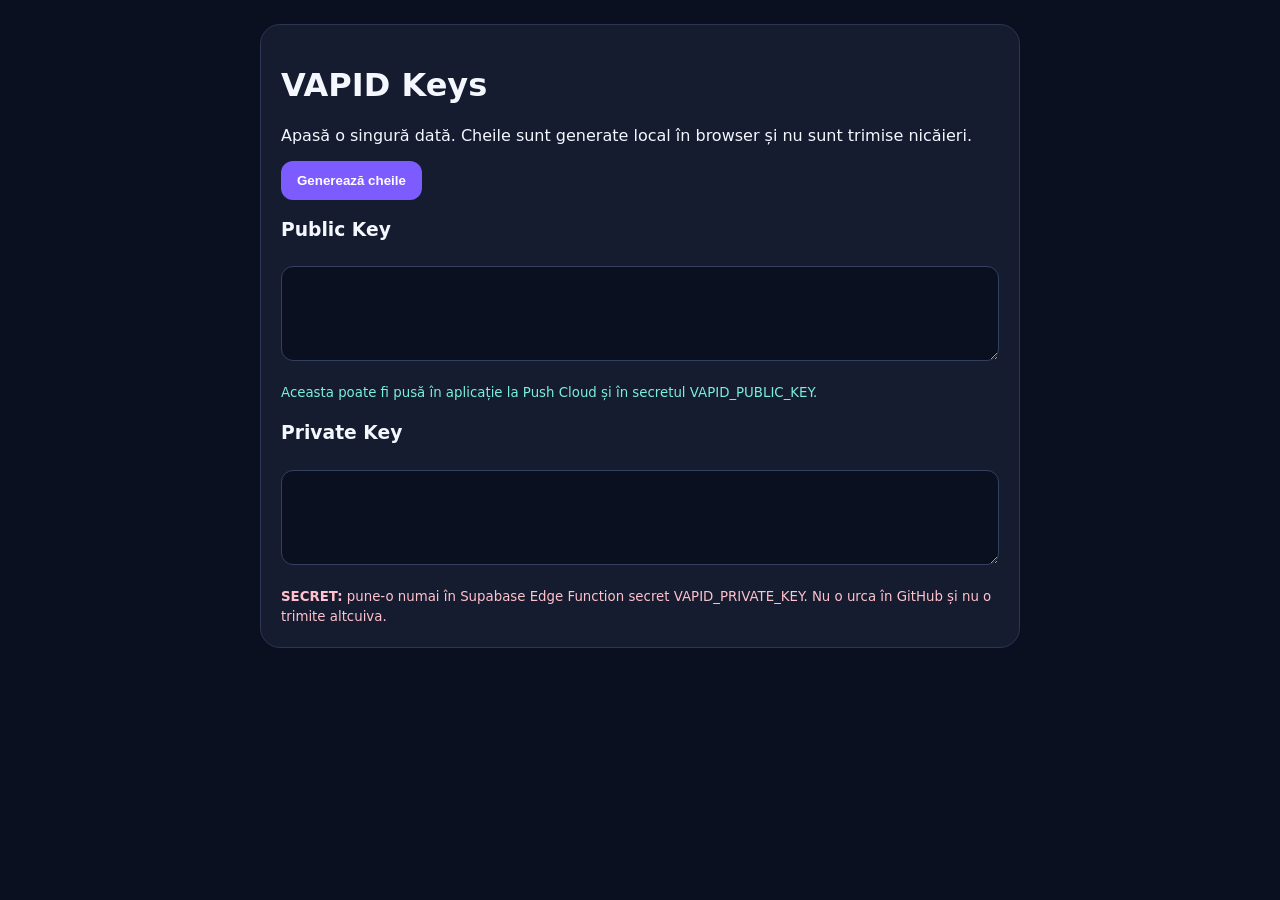
<file: vapid-generator.html>
<!doctype html>
<html lang="ro">
<head>
<meta charset="utf-8"><meta name="viewport" content="width=device-width,initial-scale=1">
<title>Payment Reminder — VAPID Generator</title>
<style>
body{font-family:system-ui,-apple-system,sans-serif;background:#0b1020;color:#f5f7ff;margin:0;padding:24px}main{max-width:760px;margin:auto}.card{background:#151c30;border:1px solid #2c3652;border-radius:20px;padding:20px}button{border:0;border-radius:12px;padding:12px 16px;font-weight:800;background:#7c5cff;color:white}textarea{width:100%;min-height:95px;background:#0b1020;color:#fff;border:1px solid #34405f;border-radius:12px;padding:12px;box-sizing:border-box;margin:8px 0 18px;font-family:ui-monospace,monospace;word-break:break-all}.warn{color:#ffc2cc}.ok{color:#7af0d8}small{color:#aeb8d0;line-height:1.5;display:block}</style>
</head>
<body><main><div class="card">
<h1>VAPID Keys</h1>
<p>Apasă o singură dată. Cheile sunt generate local în browser și nu sunt trimise nicăieri.</p>
<button id="gen">Generează cheile</button>
<h3>Public Key</h3><textarea id="pub" readonly></textarea>
<small class="ok">Aceasta poate fi pusă în aplicație la Push Cloud și în secretul VAPID_PUBLIC_KEY.</small>
<h3>Private Key</h3><textarea id="priv" readonly></textarea>
<small class="warn"><b>SECRET:</b> pune-o numai în Supabase Edge Function secret VAPID_PRIVATE_KEY. Nu o urca în GitHub și nu o trimite altcuiva.</small>
</div></main>
<script>
const b64uToBytes=s=>{const p='='.repeat((4-s.length%4)%4);const b=atob((s+p).replace(/-/g,'+').replace(/_/g,'/'));return Uint8Array.from(b,c=>c.charCodeAt(0))};
const bytesToB64u=b=>btoa(String.fromCharCode(...b)).replace(/\+/g,'-').replace(/\//g,'_').replace(/=+$/,'');
document.getElementById('gen').onclick=async()=>{
 try{
  const pair=await crypto.subtle.generateKey({name:'ECDSA',namedCurve:'P-256'},true,['sign','verify']);
  const pub=await crypto.subtle.exportKey('jwk',pair.publicKey); const priv=await crypto.subtle.exportKey('jwk',pair.privateKey);
  const x=b64uToBytes(pub.x), y=b64uToBytes(pub.y); const out=new Uint8Array(65); out[0]=4; out.set(x,1); out.set(y,33);
  document.getElementById('pub').value=bytesToB64u(out);
  document.getElementById('priv').value=priv.d;
 }catch(e){alert('Nu am putut genera cheile: '+e.message)}
};
</script></body></html>
</file>
